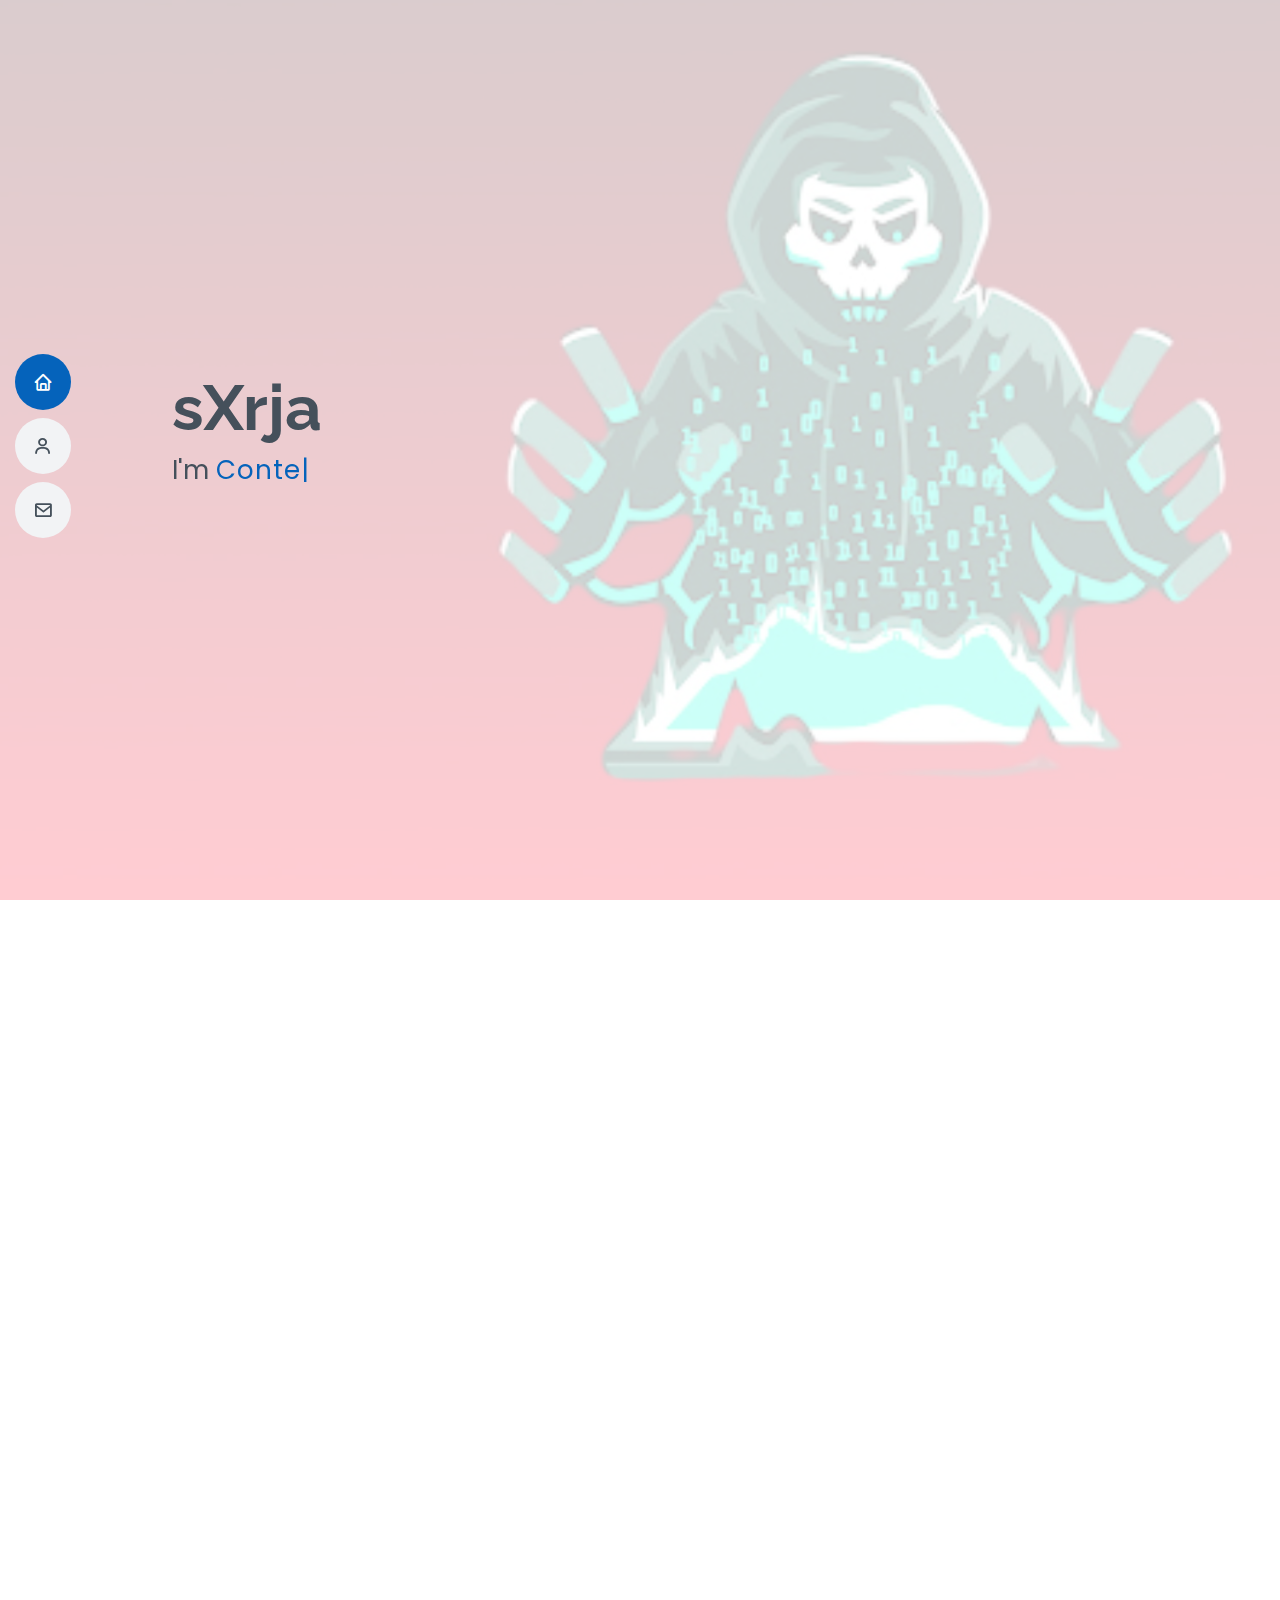
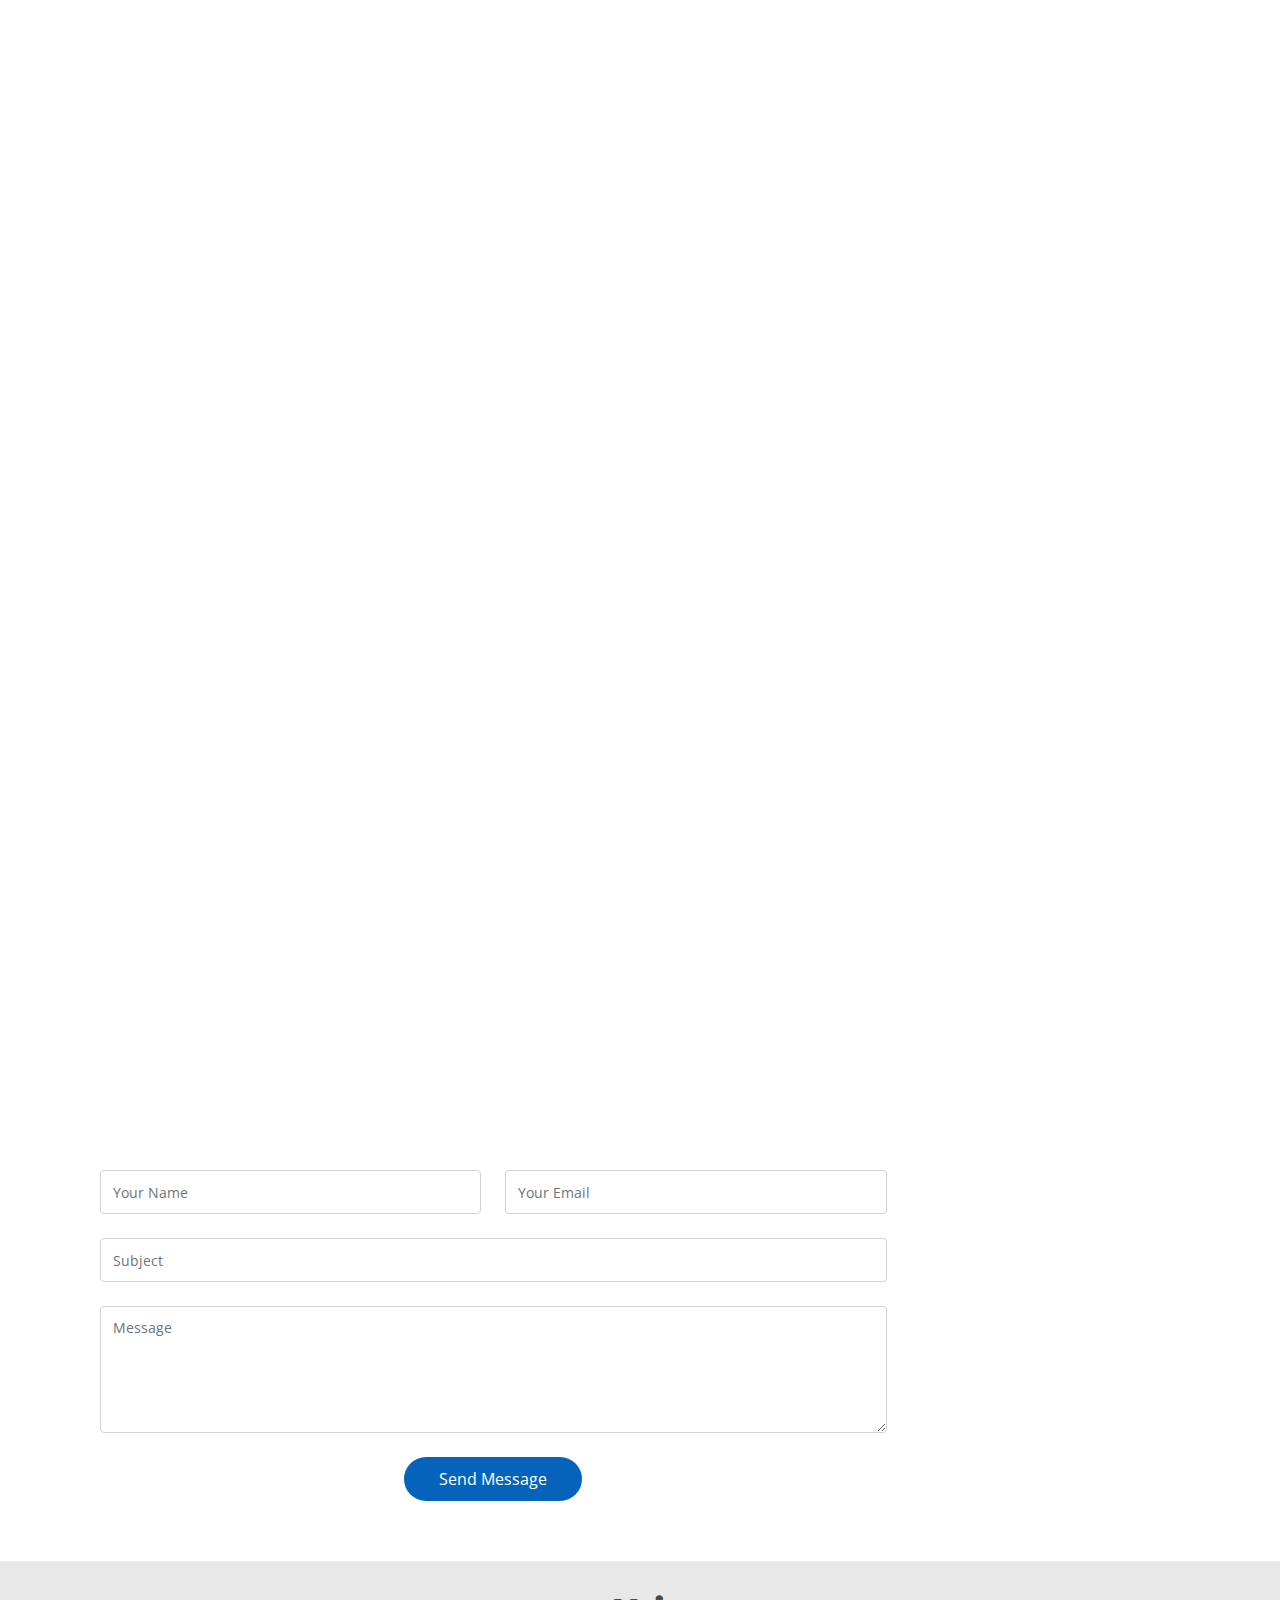
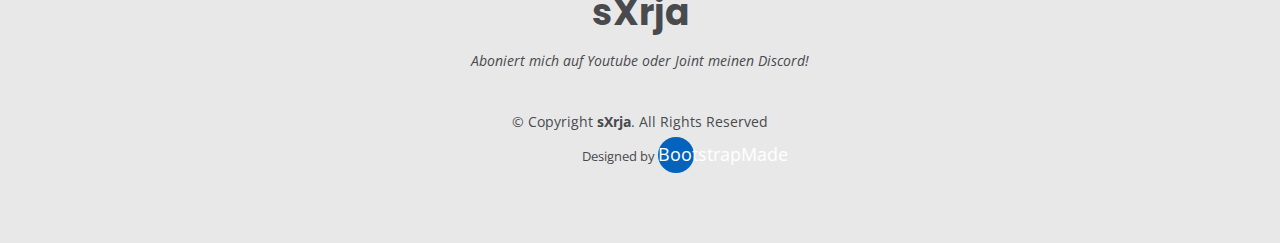
<file: index.html>
<!DOCTYPE html>
<html lang="en">

<head>
  <meta charset="utf-8">
  <meta content="width=device-width, initial-scale=1.0" name="viewport">

  <title>sXrja</title>
  <meta content="" name="description">
  <meta content="" name="keywords">

  <!-- Favicons -->
  <link href="assets/img/favicon.png" rel="icon">
  <link href="assets/img/apple-touch-icon.png" rel="apple-touch-icon">

  <!-- Google Fonts -->
  <link href="https://fonts.googleapis.com/css?family=Open+Sans:300,300i,400,400i,600,600i,700,700i|Raleway:300,300i,400,400i,500,500i,600,600i,700,700i|Poppins:300,300i,400,400i,500,500i,600,600i,700,700i" rel="stylesheet">

  <!-- Vendor CSS Files -->
  <link href="assets/vendor/aos/aos.css" rel="stylesheet">
  <link href="assets/vendor/bootstrap/css/bootstrap.min.css" rel="stylesheet">
  <link href="assets/vendor/bootstrap-icons/bootstrap-icons.css" rel="stylesheet">
  <link href="assets/vendor/boxicons/css/boxicons.min.css" rel="stylesheet">
  <link href="assets/vendor/glightbox/css/glightbox.min.css" rel="stylesheet">
  <link href="assets/vendor/swiper/swiper-bundle.min.css" rel="stylesheet">

  <!-- Template Main CSS File -->
  <link href="assets/css/style.css" rel="stylesheet">

  <!-- =======================================================
  * Template Name: MyResume - v4.7.0
  * Template URL: https://bootstrapmade.com/free-html-bootstrap-template-my-resume/
  * Author: BootstrapMade.com
  * License: https://bootstrapmade.com/license/
  ======================================================== -->
</head>

<body>

  <!-- ======= Mobile nav toggle button ======= -->
  <!-- <button type="button" class="mobile-nav-toggle d-xl-none"><i class="bi bi-list mobile-nav-toggle"></i></button> -->
  <i class="bi bi-list mobile-nav-toggle d-xl-none"></i>
  <!-- ======= Header ======= -->
  <header id="header" class="d-flex flex-column justify-content-center">

    <nav id="navbar" class="navbar nav-menu">
      <ul>
        <li><a href="#hero" class="nav-link scrollto active"><i class="bx bx-home"></i> <span>Home</span></a></li>
        <li><a href="#about" class="nav-link scrollto"><i class="bx bx-user"></i> <span>About</span></a></li>
       <!-- <li><a href="#resume" class="nav-link scrollto"><i class="bx bx-file-blank"></i> <span>Resume</span></a></li> 
        <li><a href="#portfolio" class="nav-link scrollto"><i class="bx bx-book-content"></i> <span>Portfolio</span></a></li>
        <li><a href="#services" class="nav-link scrollto"><i class="bx bx-server"></i> <span>Services</span></a></li> -->
        <li><a href="#contact" class="nav-link scrollto"><i class="bx bx-envelope"></i> <span>Contact</span></a></li>
      </ul>
    </nav><!-- .nav-menu -->

  </header><!-- End Header -->

  <!-- ======= Hero Section ======= -->
  <section id="hero" class="d-flex flex-column justify-content-center">
    <div class="container" data-aos="zoom-in" data-aos-delay="100">
      <h1>sXrja</h1>
      <p>I'm <span class="typed" data-typed-items="Content - Creator, Developer"></span></p>
      <div class="social-links">
       <!--- <a href="#" class="twitter"><i class="bx bxl-twitter"></i></a> -->
       <!-- <a href="#" class="facebook"><i class="bx bxl-facebook"></i></a>
        <a href="#" class="instagram"><i class="bx bxl-instagram"></i></a>
        <a href="#" class="google-plus"><i class="bx bxl-skype"></i></a>
        <a href="#" class="linkedin"><i class="bx bxl-linkedin"></i></a> -->
      </div>
    </div>
  </section><!-- End Hero -->

  <main id="main">

    <!-- ======= About Section ======= -->
    <section id="about" class="about">
      <div class="container" data-aos="fade-up">

        <div class="section-title">
          <h2>About ME</h2>
          <p>Ich bin Hobby Developer und Youtuber/Content Creator! Auserdem schneide ich auch gern mal Videos! Fals ihr hilfe bei irgendwas braucht meldet euch bei mir!</p>
        </div>

        <div class="row">
          <div class="col-lg-4">
            <img src="assets/img/profile-img.jpg" class="img-fluid" alt="">
          </div>
          <div class="col-lg-8 pt-4 pt-lg-0 content">
            <h3>Java, Python &amp; Web Developer.</h3>
            <p class="fst-italic">
              Meine Daten:
            </p>
            <div class="row">
              <div class="col-lg-6">
                <ul>
                  <li><i class="bi bi-chevron-right"></i> <strong>Birthday:</strong> <span>24 Septerber 2007</span></li>
                  <li><i class="bi bi-chevron-right"></i> <strong>Website:</strong> <span>https://sxrja-devpages.dev</span></li>
                  <li><i class="bi bi-chevron-right"></i> <strong>Phone:</strong> <span>Privat</span></li>
                  <li><i class="bi bi-chevron-right"></i> <strong>City:</strong> <span>Privat</span></li>
                </ul>
              </div>
              <div class="col-lg-6">
                <ul>
                  <li><i class="bi bi-chevron-right"></i> <strong>Age:</strong> <span>14</span></li>
                  <li><i class="bi bi-chevron-right"></i> <strong>Degree:</strong> <span>---</span></li>
                  <li><i class="bi bi-chevron-right"></i> <strong>GMail:</strong> <span>sxrjamail@gmail.com</span></li>
                  <li><i class="bi bi-chevron-right"></i> <strong>Freelance:</strong> <span>Not Available</span></li>
                </ul>
              </div>
            </div>
            <p>
              Manche Sachen möchte ich nicht angeben!
            </p>
          </div>
        </div>

      </div>
    </section><!-- End About Section -->

    <!-- ======= Facts Section ======= -->
    <section id="facts" class="facts">
      <div class="container" data-aos="fade-up">

        <div class="section-title">
          <h2>Facts</h2>
          <p>- sXrja, Youtuber, Developer, Discord Pro.</p>
        </div>

        <div class="row">

          <div class="col-lg-3 col-md-6">
            <div class="count-box">
              <i class="bi bi-emoji-smile"></i>
              <span data-purecounter-start="0" data-purecounter-end="9" data-purecounter-duration="1" class="purecounter"></span>
              <p>YouTube Videos</p>
            </div>
          </div>

          <div class="col-lg-3 col-md-6 mt-5 mt-md-0">
            <div class="count-box">
              <i class="bi bi-journal-richtext"></i>
              <span data-purecounter-start="0" data-purecounter-end="6" data-purecounter-duration="1" class="purecounter"></span>
              <p>Abonennten</p>
            </div>
          </div>

          <div class="col-lg-3 col-md-6 mt-5 mt-lg-0">
            <div class="count-box">
              <i class="bi bi-headset"></i>
              <span data-purecounter-start="0" data-purecounter-end="0" data-purecounter-duration="1" class="purecounter"></span>
              <p>Hours Of Support</p>
            </div>
          </div>

          <div class="col-lg-3 col-md-6 mt-5 mt-lg-0">
            <div class="count-box">
              <i class="bi bi-award"></i>
              <span data-purecounter-start="0" data-purecounter-end="0" data-purecounter-duration="1" class="purecounter"></span>
              <p>Awards</p>
            </div>
          </div>

        </div>

      </div>
    </section><!-- End Facts Section -->

    <!-- ======= Skills Section ======= -->
    <section id="skills" class="skills section-bg">
      <div class="container" data-aos="fade-up">

        <div class="section-title">
          <h2>Skills</h2>
          <p>Hier sind alle meine Skills gelistet und wie gut ich darin bin!</p>
        </div>

        <div class="row skills-content">

          <div class="col-lg-6">

            <div class="progress">
              <span class="skill">HTML <i class="val">50%</i></span>
              <div class="progress-bar-wrap">
                <div class="progress-bar" role="progressbar" aria-valuenow="50" aria-valuemin="0" aria-valuemax="100"></div>
              </div>
            </div>

            <div class="progress">
              <span class="skill">Java <i class="val">35% - Grundlagen</i></span>
              <div class="progress-bar-wrap">
                <div class="progress-bar" role="progressbar" aria-valuenow="35" aria-valuemin="0" aria-valuemax="100"></div>
              </div>
            </div>

            <div class="progress">
              <span class="skill">Python <i class="val">30%  - Grundlagen</i></span>
              <div class="progress-bar-wrap">
                <div class="progress-bar" role="progressbar" aria-valuenow="30" aria-valuemin="0" aria-valuemax="100"></div>
              </div>
            </div>

            <div class="progress">
              <span class="skill">CSS <i class="val">20%</i></span>
              <div class="progress-bar-wrap">
                <div class="progress-bar" role="progressbar" aria-valuenow="20" aria-valuemin="0" aria-valuemax="100"></div>
              </div>
            </div>

            <div class="progress">
              <span class="skill">JavaScript <i class="val">2%  - Grundlagen</i></span>
              <div class="progress-bar-wrap">
                <div class="progress-bar" role="progressbar" aria-valuenow="2" aria-valuemin="0" aria-valuemax="100"></div>
              </div>
            </div>

          </div>

          <div class="col-lg-6">

            <div class="progress">
              <span class="skill">PHP <i class="val">15%</i></span>
              <div class="progress-bar-wrap">
                <div class="progress-bar" role="progressbar" aria-valuenow="15" aria-valuemin="0" aria-valuemax="100"></div>
              </div>
            </div>

            <div class="progress">
              <span class="skill">Discord <i class="val">100% PRO!!! Bei fragen DM me!</i></span>
              <div class="progress-bar-wrap">
                <div class="progress-bar" role="progressbar" aria-valuenow="100" aria-valuemin="0" aria-valuemax="100"></div>
              </div>
            </div>

            <div class="progress">
              <span class="skill">Videoschnitt <i class="val">60%</i></span>
              <div class="progress-bar-wrap">
                <div class="progress-bar" role="progressbar" aria-valuenow="60" aria-valuemin="0" aria-valuemax="100"></div>
              </div>
            </div>

          </div>

        </div>

      </div>
    </section><!-- End Skills Section -->

    <!-- ======= Resume Section ======= 
    <section id="resume" class="resume">
      <div class="container" data-aos="fade-up">

        <div class="section-title">
          <h2>Resume</h2>
          <p>Magnam dolores commodi suscipit. Necessitatibus eius consequatur ex aliquid fuga eum quidem. Sit sint consectetur velit. Quisquam quos quisquam cupiditate. Et nemo qui impedit suscipit alias ea. Quia fugiat sit in iste officiis commodi quidem hic quas.</p>
        </div>

        <div class="row">
          <div class="col-lg-6">
            <h3 class="resume-title">Sumary</h3>
            <div class="resume-item pb-0">
              <h4>Brandon Johnson</h4>
              <p><em>Innovative and deadline-driven Graphic Designer with 3+ years of experience designing and developing user-centered digital/print marketing material from initial concept to final, polished deliverable.</em></p>
              <ul>
                <li>Portland par 127,Orlando, FL</li>
                <li>(123) 456-7891</li>
                <li>alice.barkley@example.com</li>
              </ul>
            </div>

            <h3 class="resume-title">Education</h3>
            <div class="resume-item">
              <h4>Master of Fine Arts &amp; Graphic Design</h4>
              <h5>2015 - 2016</h5>
              <p><em>Rochester Institute of Technology, Rochester, NY</em></p>
              <p>Qui deserunt veniam. Et sed aliquam labore tempore sed quisquam iusto autem sit. Ea vero voluptatum qui ut dignissimos deleniti nerada porti sand markend</p>
            </div>
            <div class="resume-item">
              <h4>Bachelor of Fine Arts &amp; Graphic Design</h4>
              <h5>2010 - 2014</h5>
              <p><em>Rochester Institute of Technology, Rochester, NY</em></p>
              <p>Quia nobis sequi est occaecati aut. Repudiandae et iusto quae reiciendis et quis Eius vel ratione eius unde vitae rerum voluptates asperiores voluptatem Earum molestiae consequatur neque etlon sader mart dila</p>
            </div>
          </div>
          <div class="col-lg-6">
            <h3 class="resume-title">Professional Experience</h3>
            <div class="resume-item">
              <h4>Senior graphic design specialist</h4>
              <h5>2019 - Present</h5>
              <p><em>Experion, New York, NY </em></p>
              <ul>
                <li>Lead in the design, development, and implementation of the graphic, layout, and production communication materials</li>
                <li>Delegate tasks to the 7 members of the design team and provide counsel on all aspects of the project. </li>
                <li>Supervise the assessment of all graphic materials in order to ensure quality and accuracy of the design</li>
                <li>Oversee the efficient use of production project budgets ranging from $2,000 - $25,000</li>
              </ul>
            </div>
            <div class="resume-item">
              <h4>Graphic design specialist</h4>
              <h5>2017 - 2018</h5>
              <p><em>Stepping Stone Advertising, New York, NY</em></p>
              <ul>
                <li>Developed numerous marketing programs (logos, brochures,infographics, presentations, and advertisements).</li>
                <li>Managed up to 5 projects or tasks at a given time while under pressure</li>
                <li>Recommended and consulted with clients on the most appropriate graphic design</li>
                <li>Created 4+ design presentations and proposals a month for clients and account managers</li>
              </ul>
            </div>
          </div>
        </div>

      </div> -->
    </section><!-- End Resume Section -->

    <!-- ======= Portfolio Section ======= 
    <section id="portfolio" class="portfolio section-bg">
      <div class="container" data-aos="fade-up">

        <div class="section-title">
          <h2>Portfolio</h2>
          <p>Magnam dolores commodi suscipit. Necessitatibus eius consequatur ex aliquid fuga eum quidem. Sit sint consectetur velit. Quisquam quos quisquam cupiditate. Et nemo qui impedit suscipit alias ea. Quia fugiat sit in iste officiis commodi quidem hic quas.</p>
        </div>

        <div class="row">
          <div class="col-lg-12 d-flex justify-content-center" data-aos="fade-up" data-aos-delay="100">
            <ul id="portfolio-flters">
              <li data-filter="*" class="filter-active">All</li>
              <li data-filter=".filter-app">App</li>
              <li data-filter=".filter-card">Card</li>
              <li data-filter=".filter-web">Web</li>
            </ul>
          </div>
        </div>

        <div class="row portfolio-container" data-aos="fade-up" data-aos-delay="200">

          <div class="col-lg-4 col-md-6 portfolio-item filter-app">
            <div class="portfolio-wrap">
              <img src="assets/img/portfolio/portfolio-1.jpg" class="img-fluid" alt="">
              <div class="portfolio-info">
                <h4>App 1</h4>
                <p>App</p>
                <div class="portfolio-links">
                  <a href="assets/img/portfolio/portfolio-1.jpg" data-gallery="portfolioGallery" class="portfolio-lightbox" title="App 1"><i class="bx bx-plus"></i></a>
                  <a href="portfolio-details.html" class="portfolio-details-lightbox" data-glightbox="type: external" title="Portfolio Details"><i class="bx bx-link"></i></a>
                </div>
              </div>
            </div>
          </div>

          <div class="col-lg-4 col-md-6 portfolio-item filter-web">
            <div class="portfolio-wrap">
              <img src="assets/img/portfolio/portfolio-2.jpg" class="img-fluid" alt="">
              <div class="portfolio-info">
                <h4>Web 3</h4>
                <p>Web</p>
                <div class="portfolio-links">
                  <a href="assets/img/portfolio/portfolio-2.jpg" data-gallery="portfolioGallery" class="portfolio-lightbox" title="Web 3"><i class="bx bx-plus"></i></a>
                  <a href="portfolio-details.html" class="portfolio-details-lightbox" data-glightbox="type: external" title="Portfolio Details"><i class="bx bx-link"></i></a>
                </div>
              </div>
            </div>
          </div>

          <div class="col-lg-4 col-md-6 portfolio-item filter-app">
            <div class="portfolio-wrap">
              <img src="assets/img/portfolio/portfolio-3.jpg" class="img-fluid" alt="">
              <div class="portfolio-info">
                <h4>App 2</h4>
                <p>App</p>
                <div class="portfolio-links">
                  <a href="assets/img/portfolio/portfolio-3.jpg" data-gallery="portfolioGallery" class="portfolio-lightbox" title="App 2"><i class="bx bx-plus"></i></a>
                  <a href="portfolio-details.html" class="portfolio-details-lightbox" data-glightbox="type: external" title="Portfolio Details"><i class="bx bx-link"></i></a>
                </div>
              </div>
            </div>
          </div>

          <div class="col-lg-4 col-md-6 portfolio-item filter-card">
            <div class="portfolio-wrap">
              <img src="assets/img/portfolio/portfolio-4.jpg" class="img-fluid" alt="">
              <div class="portfolio-info">
                <h4>Card 2</h4>
                <p>Card</p>
                <div class="portfolio-links">
                  <a href="assets/img/portfolio/portfolio-4.jpg" data-gallery="portfolioGallery" class="portfolio-lightbox" title="Card 2"><i class="bx bx-plus"></i></a>
                  <a href="portfolio-details.html" class="portfolio-details-lightbox" data-glightbox="type: external" title="Portfolio Details"><i class="bx bx-link"></i></a>
                </div>
              </div>
            </div>
          </div>

          <div class="col-lg-4 col-md-6 portfolio-item filter-web">
            <div class="portfolio-wrap">
              <img src="assets/img/portfolio/portfolio-5.jpg" class="img-fluid" alt="">
              <div class="portfolio-info">
                <h4>Web 2</h4>
                <p>Web</p>
                <div class="portfolio-links">
                  <a href="assets/img/portfolio/portfolio-5.jpg" data-gallery="portfolioGallery" class="portfolio-lightbox" title="Web 2"><i class="bx bx-plus"></i></a>
                  <a href="portfolio-details.html" class="portfolio-details-lightbox" data-glightbox="type: external" title="Portfolio Details"><i class="bx bx-link"></i></a>
                </div>
              </div>
            </div>
          </div>

          <div class="col-lg-4 col-md-6 portfolio-item filter-app">
            <div class="portfolio-wrap">
              <img src="assets/img/portfolio/portfolio-6.jpg" class="img-fluid" alt="">
              <div class="portfolio-info">
                <h4>App 3</h4>
                <p>App</p>
                <div class="portfolio-links">
                  <a href="assets/img/portfolio/portfolio-6.jpg" data-gallery="portfolioGallery" class="portfolio-lightbox" title="App 3"><i class="bx bx-plus"></i></a>
                  <a href="portfolio-details.html" class="portfolio-details-lightbox" data-glightbox="type: external" title="Portfolio Details"><i class="bx bx-link"></i></a>
                </div>
              </div>
            </div>
          </div>

          <div class="col-lg-4 col-md-6 portfolio-item filter-card">
            <div class="portfolio-wrap">
              <img src="assets/img/portfolio/portfolio-7.jpg" class="img-fluid" alt="">
              <div class="portfolio-info">
                <h4>Card 1</h4>
                <p>Card</p>
                <div class="portfolio-links">
                  <a href="assets/img/portfolio/portfolio-7.jpg" data-gallery="portfolioGallery" class="portfolio-lightbox" title="Card 1"><i class="bx bx-plus"></i></a>
                  <a href="portfolio-details.html" class="portfolio-details-lightbox" data-glightbox="type: external" title="Portfolio Details"><i class="bx bx-link"></i></a>
                </div>
              </div>
            </div>
          </div>

          <div class="col-lg-4 col-md-6 portfolio-item filter-card">
            <div class="portfolio-wrap">
              <img src="assets/img/portfolio/portfolio-8.jpg" class="img-fluid" alt="">
              <div class="portfolio-info">
                <h4>Card 3</h4>
                <p>Card</p>
                <div class="portfolio-links">
                  <a href="assets/img/portfolio/portfolio-8.jpg" data-gallery="portfolioGallery" class="portfolio-lightbox" title="Card 3"><i class="bx bx-plus"></i></a>
                  <a href="portfolio-details.html" class="portfolio-details-lightbox" data-glightbox="type: external" title="Portfolio Details"><i class="bx bx-link"></i></a>
                </div>
              </div>
            </div>
          </div>

          <div class="col-lg-4 col-md-6 portfolio-item filter-web">
            <div class="portfolio-wrap">
              <img src="assets/img/portfolio/portfolio-9.jpg" class="img-fluid" alt="">
              <div class="portfolio-info">
                <h4>Web 3</h4>
                <p>Web</p>
                <div class="portfolio-links">
                  <a href="assets/img/portfolio/portfolio-9.jpg" data-gallery="portfolioGallery" class="portfolio-lightbox" title="Web 3"><i class="bx bx-plus"></i></a>
                  <a href="portfolio-details.html" class="portfolio-details-lightbox" data-glightbox="type: external" title="Portfolio Details"><i class="bx bx-link"></i></a>
                </div>
              </div>
            </div>
          </div>

        </div>

      </div> -->
    </section><!-- End Portfolio Section -->

    <!-- ======= Services Section ======= 
    <section id="services" class="services">
      <div class="container" data-aos="fade-up">

        <div class="section-title">
          <h2>Services</h2>
          <p>Magnam dolores commodi suscipit. Necessitatibus eius consequatur ex aliquid fuga eum quidem. Sit sint consectetur velit. Quisquam quos quisquam cupiditate. Et nemo qui impedit suscipit alias ea. Quia fugiat sit in iste officiis commodi quidem hic quas.</p>
        </div>

        <div class="row">

          <div class="col-lg-4 col-md-6 d-flex align-items-stretch" data-aos="zoom-in" data-aos-delay="100">
            <div class="icon-box iconbox-blue">
              <div class="icon">
                <svg width="100" height="100" viewBox="0 0 600 600" xmlns="http://www.w3.org/2000/svg">
                  <path stroke="none" stroke-width="0" fill="#f5f5f5" d="M300,521.0016835830174C376.1290562159157,517.8887921683347,466.0731472004068,529.7835943286574,510.70327084640275,468.03025145048787C554.3714126377745,407.6079735673963,508.03601936045806,328.9844924480964,491.2728898941984,256.3432110539036C474.5976632858925,184.082847569629,479.9380746630129,96.60480741107993,416.23090153303,58.64404602377083C348.86323505073057,18.502131276798302,261.93793281208167,40.57373210992963,193.5410806939664,78.93577620505333C130.42746243093433,114.334589627462,98.30271207620316,179.96522072025542,76.75703585869454,249.04625023123273C51.97151888228291,328.5150500222984,13.704378332031375,421.85034740162234,66.52175969318436,486.19268352777647C119.04800174914682,550.1803526380478,217.28368757567262,524.383925680826,300,521.0016835830174"></path>
                </svg>
                <i class="bx bxl-dribbble"></i>
              </div>
              <h4><a href="">Lorem Ipsum</a></h4>
              <p>Voluptatum deleniti atque corrupti quos dolores et quas molestias excepturi</p>
            </div>
          </div>

          <div class="col-lg-4 col-md-6 d-flex align-items-stretch mt-4 mt-md-0" data-aos="zoom-in" data-aos-delay="200">
            <div class="icon-box iconbox-orange ">
              <div class="icon">
                <svg width="100" height="100" viewBox="0 0 600 600" xmlns="http://www.w3.org/2000/svg">
                  <path stroke="none" stroke-width="0" fill="#f5f5f5" d="M300,582.0697525312426C382.5290701553225,586.8405444964366,449.9789794690241,525.3245884688669,502.5850820975895,461.55621195738473C556.606425686781,396.0723002908107,615.8543463187945,314.28637112970534,586.6730223649479,234.56875336149918C558.9533121215079,158.8439757836574,454.9685369536778,164.00468322053177,381.49747125262974,130.76875717737553C312.15926192815925,99.40240125094834,248.97055460311594,18.661163978235184,179.8680185752513,50.54337015887873C110.5421016452524,82.52863877960104,119.82277516462835,180.83849132639028,109.12597500060166,256.43424936330496C100.08760227029461,320.3096726198365,92.17705696193138,384.0621239912766,124.79988738764834,439.7174275375508C164.83382741302287,508.01625554203684,220.96474134820875,577.5009287672846,300,582.0697525312426"></path>
                </svg>
                <i class="bx bx-file"></i>
              </div>
              <h4><a href="">Sed Perspiciatis</a></h4>
              <p>Duis aute irure dolor in reprehenderit in voluptate velit esse cillum dolore</p>
            </div>
          </div>

          <div class="col-lg-4 col-md-6 d-flex align-items-stretch mt-4 mt-lg-0" data-aos="zoom-in" data-aos-delay="300">
            <div class="icon-box iconbox-pink">
              <div class="icon">
                <svg width="100" height="100" viewBox="0 0 600 600" xmlns="http://www.w3.org/2000/svg">
                  <path stroke="none" stroke-width="0" fill="#f5f5f5" d="M300,541.5067337569781C382.14930387511276,545.0595476570109,479.8736841581634,548.3450877840088,526.4010558755058,480.5488172755941C571.5218469581645,414.80211281144784,517.5187510058486,332.0715597781072,496.52539010469104,255.14436215662573C477.37192572678356,184.95920475031193,473.57363656557914,105.61284051026155,413.0603344069578,65.22779650032875C343.27470386102294,18.654635553484475,251.2091493199835,5.337323636656869,175.0934190732945,40.62881213300186C97.87086631185822,76.43348514350839,51.98124368387456,156.15599469081315,36.44837278890362,239.84606092416172C21.716077023791087,319.22268207091537,43.775223500013084,401.1760424656574,96.891909868211,461.97329694683043C147.22146801428983,519.5804099606455,223.5754009179313,538.201503339737,300,541.5067337569781"></path>
                </svg>
                <i class="bx bx-tachometer"></i>
              </div>
              <h4><a href="">Magni Dolores</a></h4>
              <p>Excepteur sint occaecat cupidatat non proident, sunt in culpa qui officia</p>
            </div>
          </div>

          <div class="col-lg-4 col-md-6 d-flex align-items-stretch mt-4" data-aos="zoom-in" data-aos-delay="100">
            <div class="icon-box iconbox-yellow">
              <div class="icon">
                <svg width="100" height="100" viewBox="0 0 600 600" xmlns="http://www.w3.org/2000/svg">
                  <path stroke="none" stroke-width="0" fill="#f5f5f5" d="M300,503.46388370962813C374.79870501325706,506.71871716319447,464.8034551963731,527.1746412648533,510.4981551193396,467.86667711651364C555.9287308511215,408.9015244558933,512.6030010748507,327.5744911775523,490.211057578863,256.5855673507754C471.097692560561,195.9906835881958,447.69079081568157,138.11976852964426,395.19560036434837,102.3242989838813C329.3053358748298,57.3949838291264,248.02791733380457,8.279543830951368,175.87071277845988,42.242879143198664C103.41431057327972,76.34704239035025,93.79494320519305,170.9812938413882,81.28167332365135,250.07896920659033C70.17666984294237,320.27484674793965,64.84698225790005,396.69656628748305,111.28512138212992,450.4950937839243C156.20124167950087,502.5303643271138,231.32542653798444,500.4755392045468,300,503.46388370962813"></path>
                </svg>
                <i class="bx bx-layer"></i>
              </div>
              <h4><a href="">Nemo Enim</a></h4>
              <p>At vero eos et accusamus et iusto odio dignissimos ducimus qui blanditiis</p>
            </div>
          </div>

          <div class="col-lg-4 col-md-6 d-flex align-items-stretch mt-4" data-aos="zoom-in" data-aos-delay="200">
            <div class="icon-box iconbox-red">
              <div class="icon">
                <svg width="100" height="100" viewBox="0 0 600 600" xmlns="http://www.w3.org/2000/svg">
                  <path stroke="none" stroke-width="0" fill="#f5f5f5" d="M300,532.3542879108572C369.38199826031484,532.3153073249985,429.10787420159085,491.63046689027357,474.5244479745417,439.17860296908856C522.8885846962883,383.3225815378663,569.1668002868075,314.3205725914397,550.7432151929288,242.7694973846089C532.6665558377875,172.5657663291529,456.2379748765914,142.6223662098291,390.3689995646985,112.34683881706744C326.66090330228417,83.06452184765237,258.84405631176094,53.51806209861945,193.32584062364296,78.48882559362697C121.61183558270385,105.82097193414197,62.805066853699245,167.19869350419734,48.57481801355237,242.6138429142374C34.843463184063346,315.3850353017275,76.69343916112496,383.4422959591041,125.22947124332185,439.3748458443577C170.7312796277747,491.8107796887764,230.57421082200815,532.3932930995766,300,532.3542879108572"></path>
                </svg>
                <i class="bx bx-slideshow"></i>
              </div>
              <h4><a href="">Dele Cardo</a></h4>
              <p>Quis consequatur saepe eligendi voluptatem consequatur dolor consequuntur</p>
            </div>
          </div>

          <div class="col-lg-4 col-md-6 d-flex align-items-stretch mt-4" data-aos="zoom-in" data-aos-delay="300">
            <div class="icon-box iconbox-teal">
              <div class="icon">
                <svg width="100" height="100" viewBox="0 0 600 600" xmlns="http://www.w3.org/2000/svg">
                  <path stroke="none" stroke-width="0" fill="#f5f5f5" d="M300,566.797414625762C385.7384707136149,576.1784315230908,478.7894351017131,552.8928747891023,531.9192734346935,484.94944893311C584.6109503024035,417.5663521118492,582.489472248146,322.67544863468447,553.9536738515405,242.03673114598146C529.1557734026468,171.96086150256528,465.24506316201064,127.66468636344209,395.9583748389544,100.7403814666027C334.2173773831606,76.7482773500951,269.4350130405921,84.62216499799875,207.1952322260088,107.2889140133804C132.92018162631612,134.33871894543012,41.79353780512637,160.00259165414826,22.644507872594943,236.69541883565114C3.319112789854554,314.0945973066697,72.72355303640163,379.243833228382,124.04198916343866,440.3218312028393C172.9286146004772,498.5055451809895,224.45579914871206,558.5317968840102,300,566.797414625762"></path>
                </svg>
                <i class="bx bx-arch"></i>
              </div>
              <h4><a href="">Divera Don</a></h4>
              <p>Modi nostrum vel laborum. Porro fugit error sit minus sapiente sit aspernatur</p>
            </div>
          </div>

        </div>

      </div> -->
    </section><!-- End Services Section -->

    <!-- ======= Testimonials Section ======= 
    <section id="testimonials" class="testimonials section-bg">
      <div class="container" data-aos="fade-up">

        <div class="section-title">
          <h2>Testimonials</h2>
        </div>

        <div class="testimonials-slider swiper" data-aos="fade-up" data-aos-delay="100">
          <div class="swiper-wrapper">

            <div class="swiper-slide">
              <div class="testimonial-item">
                <img src="assets/img/testimonials/testimonials-1.jpg" class="testimonial-img" alt="">
                <h3>Saul Goodman</h3>
                <h4>Ceo &amp; Founder</h4>
                <p>
                  <i class="bx bxs-quote-alt-left quote-icon-left"></i>
                  Proin iaculis purus consequat sem cure digni ssim donec porttitora entum suscipit rhoncus. Accusantium quam, ultricies eget id, aliquam eget nibh et. Maecen aliquam, risus at semper.
                  <i class="bx bxs-quote-alt-right quote-icon-right"></i>
                </p>
              </div>
            </div><!-- End testimonial item 

            <div class="swiper-slide">
              <div class="testimonial-item">
                <img src="assets/img/testimonials/testimonials-2.jpg" class="testimonial-img" alt="">
                <h3>Sara Wilsson</h3>
                <h4>Designer</h4>
                <p>
                  <i class="bx bxs-quote-alt-left quote-icon-left"></i>
                  Export tempor illum tamen malis malis eram quae irure esse labore quem cillum quid cillum eram malis quorum velit fore eram velit sunt aliqua noster fugiat irure amet legam anim culpa.
                  <i class="bx bxs-quote-alt-right quote-icon-right"></i>
                </p>
              </div>
            </div><!-- End testimonial item 

            <div class="swiper-slide">
              <div class="testimonial-item">
                <img src="assets/img/testimonials/testimonials-3.jpg" class="testimonial-img" alt="">
                <h3>Jena Karlis</h3>
                <h4>Store Owner</h4>
                <p>
                  <i class="bx bxs-quote-alt-left quote-icon-left"></i>
                  Enim nisi quem export duis labore cillum quae magna enim sint quorum nulla quem veniam duis minim tempor labore quem eram duis noster aute amet eram fore quis sint minim.
                  <i class="bx bxs-quote-alt-right quote-icon-right"></i>
                </p>
              </div>
            </div><!-- End testimonial item 

            <div class="swiper-slide">
              <div class="testimonial-item">
                <img src="assets/img/testimonials/testimonials-4.jpg" class="testimonial-img" alt="">
                <h3>Matt Brandon</h3>
                <h4>Freelancer</h4>
                <p>
                  <i class="bx bxs-quote-alt-left quote-icon-left"></i>
                  Fugiat enim eram quae cillum dolore dolor amet nulla culpa multos export minim fugiat minim velit minim dolor enim duis veniam ipsum anim magna sunt elit fore quem dolore labore illum veniam.
                  <i class="bx bxs-quote-alt-right quote-icon-right"></i>
                </p>
              </div>
            </div><!-- End testimonial item 

            <div class="swiper-slide">
              <div class="testimonial-item">
                <img src="assets/img/testimonials/testimonials-5.jpg" class="testimonial-img" alt="">
                <h3>John Larson</h3>
                <h4>Entrepreneur</h4>
                <p>
                  <i class="bx bxs-quote-alt-left quote-icon-left"></i>
                  Quis quorum aliqua sint quem legam fore sunt eram irure aliqua veniam tempor noster veniam enim culpa labore duis sunt culpa nulla illum cillum fugiat legam esse veniam culpa fore nisi cillum quid.
                  <i class="bx bxs-quote-alt-right quote-icon-right"></i>
                </p>
              </div>
            </div><!-- End testimonial item 

          </div>
          <div class="swiper-pagination"></div>
        </div>

      </div> -->
    </section><!-- End Testimonials Section -->

    <!-- ======= Contact Section ======= -->
    <section id="contact" class="contact">
      <div class="container" data-aos="fade-up">

        <div class="section-title">
          <h2>Contact</h2>
        </div>

        <div class="row mt-1">

         <!-- <div class="col-lg-4">
            <div class="info">
              <div class="address">
                <i class="bi bi-geo-alt"></i>
                <h4>Location:</h4>
                <p>A108 Adam Street, New York, NY 535022</p>
              </div> -->

              <div class="email">
                <i class="bi bi-envelope"></i>
                <h4>Email:</h4>
                <p>sxrjamail@gmail.com</p>
              </div>

             <!-- <div class="phone">
                <i class="bi bi-phone"></i>
                <h4>Call:</h4>
                <p>+1 5589 55488 55s</p>
              </div> -->

            </div>

          </div>

          <div class="col-lg-8 mt-5 mt-lg-0">

            <form action="forms/contact.php" method="post" role="form" class="php-email-form">
              <div class="row">
                <div class="col-md-6 form-group">
                  <input type="text" name="name" class="form-control" id="name" placeholder="Your Name" required>
                </div>
                <div class="col-md-6 form-group mt-3 mt-md-0">
                  <input type="email" class="form-control" name="email" id="email" placeholder="Your Email" required>
                </div>
              </div>
              <div class="form-group mt-3">
                <input type="text" class="form-control" name="subject" id="subject" placeholder="Subject" required>
              </div>
              <div class="form-group mt-3">
                <textarea class="form-control" name="message" rows="5" placeholder="Message" required></textarea>
              </div>
              <div class="my-3">
                <div class="loading">Loading</div>
                <div class="error-message"></div>
                <div class="sent-message">Your message has been sent. Thank you!</div>
              </div>
              <div class="text-center"><button type="submit">Send Message</button></div>
            </form>

          </div>

        </div>

      </div> 
    </section><!-- End Contact Section -->

  </main><!-- End #main -->

  <!-- ======= Footer ======= -->
  <footer id="footer">
    <div class="container">
      <h3>sXrja</h3>
      <p>Aboniert mich auf Youtube oder Joint meinen Discord!</p>
      <div class="social-links">
       <!-- <a href="#" class="twitter"><i class="bx bxl-twitter"></i></a>
        <a href="#" class="facebook"><i class="bx bxl-facebook"></i></a>
        <a href="#" class="instagram"><i class="bx bxl-instagram"></i></a>
        <a href="#" class="google-plus"><i class="bx bxl-skype"></i></a>
        <a href="#" class="linkedin"><i class="bx bxl-linkedin"></i></a>
      </div> -->
      <div class="copyright">
        &copy; Copyright <strong><span>sXrja</span></strong>. All Rights Reserved
      </div>
      <div class="credits">
        <!-- All the links in the footer should remain intact. -->
        <!-- You can delete the links only if you purchased the pro version. -->
        <!-- Licensing information: [license-url] -->
        <!-- Purchase the pro version with working PHP/AJAX contact form: https://bootstrapmade.com/free-html-bootstrap-template-my-resume/ -->
        Designed by <a href="https://bootstrapmade.com/">BootstrapMade</a>
      </div>
    </div>
  </footer><!-- End Footer -->

  <div id="preloader"></div>
  <a href="#" class="back-to-top d-flex align-items-center justify-content-center"><i class="bi bi-arrow-up-short"></i></a>

  <!-- Vendor JS Files -->
  <script src="assets/vendor/purecounter/purecounter.js"></script>
  <script src="assets/vendor/aos/aos.js"></script>
  <script src="assets/vendor/bootstrap/js/bootstrap.bundle.min.js"></script>
  <script src="assets/vendor/glightbox/js/glightbox.min.js"></script>
  <script src="assets/vendor/isotope-layout/isotope.pkgd.min.js"></script>
  <script src="assets/vendor/swiper/swiper-bundle.min.js"></script>
  <script src="assets/vendor/typed.js/typed.min.js"></script>
  <script src="assets/vendor/waypoints/noframework.waypoints.js"></script>
  <script src="assets/vendor/php-email-form/validate.js"></script>

  <!-- Template Main JS File -->
  <script src="assets/js/main.js"></script>

</body>

</html>
</file>
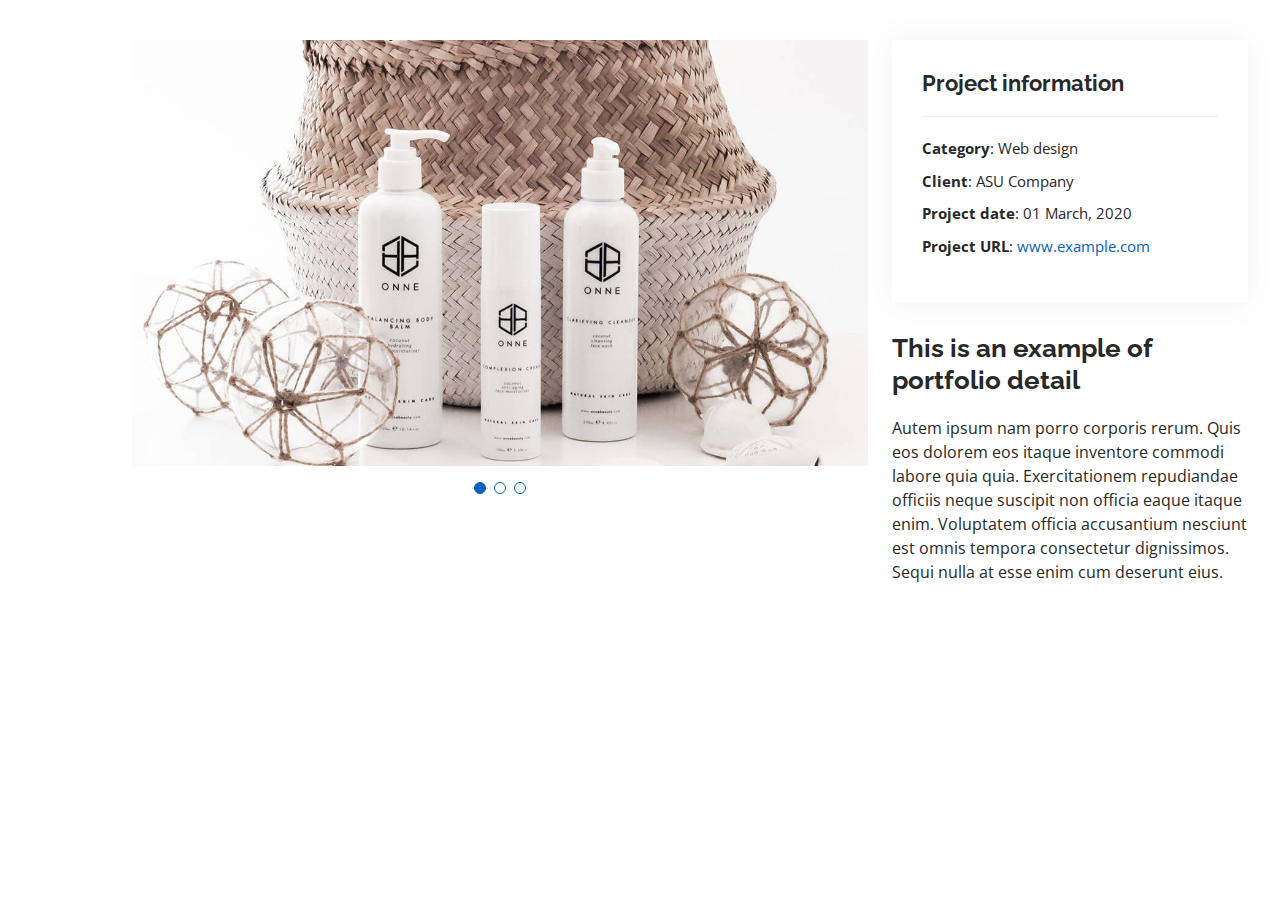
<file: portfolio-details.html>
<!DOCTYPE html>
<html lang="en">

<head>
  <meta charset="utf-8">
  <meta content="width=device-width, initial-scale=1.0" name="viewport">

  <title>Portfolio Details - Personal Bootstrap Template</title>
  <meta content="" name="description">
  <meta content="" name="keywords">

  <!-- Favicons -->
  <link href="assets/img/favicon.png" rel="icon">
  <link href="assets/img/apple-touch-icon.png" rel="apple-touch-icon">

  <!-- Google Fonts -->
  <link href="https://fonts.googleapis.com/css?family=Open+Sans:300,300i,400,400i,600,600i,700,700i|Raleway:300,300i,400,400i,500,500i,600,600i,700,700i|Poppins:300,300i,400,400i,500,500i,600,600i,700,700i" rel="stylesheet">

  <!-- Vendor CSS Files -->
  <link href="assets/vendor/aos/aos.css" rel="stylesheet">
  <link href="assets/vendor/bootstrap/css/bootstrap.min.css" rel="stylesheet">
  <link href="assets/vendor/bootstrap-icons/bootstrap-icons.css" rel="stylesheet">
  <link href="assets/vendor/boxicons/css/boxicons.min.css" rel="stylesheet">
  <link href="assets/vendor/glightbox/css/glightbox.min.css" rel="stylesheet">
  <link href="assets/vendor/swiper/swiper-bundle.min.css" rel="stylesheet">

  <!-- Template Main CSS File -->
  <link href="assets/css/style.css" rel="stylesheet">

  <!-- =======================================================
  * Template Name: MyResume - v4.7.0
  * Template URL: https://bootstrapmade.com/free-html-bootstrap-template-my-resume/
  * Author: BootstrapMade.com
  * License: https://bootstrapmade.com/license/
  ======================================================== -->
</head>

<body>

  <main id="main">

    <!-- ======= Portfolio Details Section ======= -->
    <section id="portfolio-details" class="portfolio-details">
      <div class="container">

        <div class="row gy-4">

          <div class="col-lg-8">
            <div class="portfolio-details-slider swiper">
              <div class="swiper-wrapper align-items-center">

                <div class="swiper-slide">
                  <img src="assets/img/portfolio/portfolio-details-1.jpg" alt="">
                </div>

                <div class="swiper-slide">
                  <img src="assets/img/portfolio/portfolio-details-2.jpg" alt="">
                </div>

                <div class="swiper-slide">
                  <img src="assets/img/portfolio/portfolio-details-3.jpg" alt="">
                </div>

              </div>
              <div class="swiper-pagination"></div>
            </div>
          </div>

          <div class="col-lg-4">
            <div class="portfolio-info">
              <h3>Project information</h3>
              <ul>
                <li><strong>Category</strong>: Web design</li>
                <li><strong>Client</strong>: ASU Company</li>
                <li><strong>Project date</strong>: 01 March, 2020</li>
                <li><strong>Project URL</strong>: <a href="#">www.example.com</a></li>
              </ul>
            </div>
            <div class="portfolio-description">
              <h2>This is an example of portfolio detail</h2>
              <p>
                Autem ipsum nam porro corporis rerum. Quis eos dolorem eos itaque inventore commodi labore quia quia. Exercitationem repudiandae officiis neque suscipit non officia eaque itaque enim. Voluptatem officia accusantium nesciunt est omnis tempora consectetur dignissimos. Sequi nulla at esse enim cum deserunt eius.
              </p>
            </div>
          </div>

        </div>

      </div>
    </section><!-- End Portfolio Details Section -->

  </main><!-- End #main -->

  <div id="preloader"></div>
  <a href="#" class="back-to-top d-flex align-items-center justify-content-center"><i class="bi bi-arrow-up-short"></i></a>

  <!-- Vendor JS Files -->
  <script src="assets/vendor/purecounter/purecounter.js"></script>
  <script src="assets/vendor/aos/aos.js"></script>
  <script src="assets/vendor/bootstrap/js/bootstrap.bundle.min.js"></script>
  <script src="assets/vendor/glightbox/js/glightbox.min.js"></script>
  <script src="assets/vendor/isotope-layout/isotope.pkgd.min.js"></script>
  <script src="assets/vendor/swiper/swiper-bundle.min.js"></script>
  <script src="assets/vendor/typed.js/typed.min.js"></script>
  <script src="assets/vendor/waypoints/noframework.waypoints.js"></script>
  <script src="assets/vendor/php-email-form/validate.js"></script>

  <!-- Template Main JS File -->
  <script src="assets/js/main.js"></script>

</body>

</html>
</file>
<file: assets/css/style.css>
/*--------------------------------------------------------------
# General
--------------------------------------------------------------*/
body {
  font-family: "Open Sans", sans-serif;
  color: #272829;
}

a {
  color: #0563bb;
  text-decoration: none;
}

a:hover {
  color: #067ded;
  text-decoration: none;
}

h1, h2, h3, h4, h5, h6 {
  font-family: "Raleway", sans-serif;
}

/*--------------------------------------------------------------
# Back to top button
--------------------------------------------------------------*/
.back-to-top {
  position: fixed;
  visibility: hidden;
  opacity: 0;
  right: 15px;
  bottom: 15px;
  z-index: 996;
  background: #0563bb;
  width: 40px;
  height: 40px;
  border-radius: 50px;
  transition: all 0.4s;
}
.back-to-top i {
  font-size: 28px;
  color: #fff;
  line-height: 0;
}
.back-to-top:hover {
  background: #0678e3;
  color: #fff;
}
.back-to-top.active {
  visibility: visible;
  opacity: 1;
}

/*--------------------------------------------------------------
# Preloader
--------------------------------------------------------------*/
#preloader {
  position: fixed;
  top: 0;
  left: 0;
  right: 0;
  bottom: 0;
  z-index: 9999;
  overflow: hidden;
  background: #fff;
}

#preloader:before {
  content: "";
  position: fixed;
  top: calc(50% - 30px);
  left: calc(50% - 30px);
  border: 6px solid #0563bb;
  border-top-color: #fff;
  border-bottom-color: #fff;
  border-radius: 50%;
  width: 60px;
  height: 60px;
  -webkit-animation: animate-preloader 1s linear infinite;
  animation: animate-preloader 1s linear infinite;
}

@-webkit-keyframes animate-preloader {
  0% {
    transform: rotate(0deg);
  }
  100% {
    transform: rotate(360deg);
  }
}

@keyframes animate-preloader {
  0% {
    transform: rotate(0deg);
  }
  100% {
    transform: rotate(360deg);
  }
}
/*--------------------------------------------------------------
# Disable aos animation delay on mobile devices
--------------------------------------------------------------*/
@media screen and (max-width: 768px) {
  [data-aos-delay] {
    transition-delay: 0 !important;
  }
}
/*--------------------------------------------------------------
# Header
--------------------------------------------------------------*/
#header {
  position: fixed;
  top: 0;
  left: 0;
  bottom: 0;
  z-index: 9997;
  transition: all 0.5s;
  padding: 15px;
  overflow-y: auto;
}
@media (max-width: 992px) {
  #header {
    width: 300px;
    background: #fff;
    border-right: 1px solid #e6e9ec;
    left: -300px;
  }
}

@media (min-width: 992px) {
  #main {
    margin-left: 100px;
  }
}
/*--------------------------------------------------------------
# Navigation Menu
--------------------------------------------------------------*/
/**
* Desktop Navigation 
*/
.nav-menu {
  padding: 0;
  display: block;
}
.nav-menu * {
  margin: 0;
  padding: 0;
  list-style: none;
}
.nav-menu > ul > li {
  position: relative;
  white-space: nowrap;
}
.nav-menu a, .nav-menu a:focus {
  display: flex;
  align-items: center;
  color: #45505b;
  padding: 10px 18px;
  margin-bottom: 8px;
  transition: 0.3s;
  font-size: 15px;
  border-radius: 50px;
  background: #f2f3f5;
  height: 56px;
  width: 100%;
  overflow: hidden;
  transition: 0.3s;
}
.nav-menu a i, .nav-menu a:focus i {
  font-size: 20px;
}
.nav-menu a span, .nav-menu a:focus span {
  padding: 0 5px 0 7px;
  color: #45505b;
}
@media (min-width: 992px) {
  .nav-menu a, .nav-menu a:focus {
    width: 56px;
  }
  .nav-menu a span, .nav-menu a:focus span {
    display: none;
    color: #fff;
  }
}
.nav-menu a:hover, .nav-menu .active, .nav-menu .active:focus, .nav-menu li:hover > a {
  color: #fff;
  background: #0563bb;
}
.nav-menu a:hover span, .nav-menu .active span, .nav-menu .active:focus span, .nav-menu li:hover > a span {
  color: #fff;
}
.nav-menu a:hover, .nav-menu li:hover > a {
  width: 100%;
  color: #fff;
}
.nav-menu a:hover span, .nav-menu li:hover > a span {
  display: block;
}

/**
* Mobile Navigation 
*/
.mobile-nav-toggle {
  position: fixed;
  right: 10px;
  top: 10px;
  z-index: 9998;
  border: 0;
  background: none;
  font-size: 28px;
  transition: all 0.4s;
  outline: none !important;
  line-height: 0;
  cursor: pointer;
  border-radius: 50px;
  padding: 5px;
}
.mobile-nav-toggle i {
  color: #45505b;
}

.mobile-nav-active {
  overflow: hidden;
}
.mobile-nav-active #header {
  left: 0;
}
.mobile-nav-active .mobile-nav-toggle {
  color: #fff;
  background-color: #0563bb;
}

/*--------------------------------------------------------------
# Hero Section
--------------------------------------------------------------*/
#hero {
  width: 100%;
  height: 100vh;
  background: url("../img/hero-bg.jpg") top right no-repeat;
  background-size: cover;
  position: relative;
}
@media (min-width: 992px) {
  #hero {
    padding-left: 160px;
  }
}
#hero:before {
  content: "";
  background: rgba(255, 255, 255, 0.8);
  position: absolute;
  bottom: 0;
  top: 0;
  left: 0;
  right: 0;
}
#hero h1 {
  margin: 0;
  font-size: 64px;
  font-weight: 700;
  line-height: 56px;
  color: #45505b;
}
#hero p {
  color: #45505b;
  margin: 15px 0 0 0;
  font-size: 26px;
  font-family: "Poppins", sans-serif;
}
#hero p span {
  color: #0563bb;
  letter-spacing: 1px;
}
#hero .social-links {
  margin-top: 30px;
}
#hero .social-links a {
  font-size: 24px;
  display: inline-block;
  color: #45505b;
  line-height: 1;
  margin-right: 20px;
  transition: 0.3s;
}
#hero .social-links a:hover {
  color: #0563bb;
}
@media (max-width: 992px) {
  #hero {
    text-align: center;
  }
  #hero h1 {
    font-size: 32px;
    line-height: 36px;
  }
  #hero p {
    margin-top: 10px;
    font-size: 20px;
    line-height: 24px;
  }
}

/*--------------------------------------------------------------
# Sections General
--------------------------------------------------------------*/
section {
  padding: 60px 0;
  overflow: hidden;
}

.section-title {
  text-align: center;
  padding-bottom: 30px;
}
.section-title h2 {
  font-size: 32px;
  font-weight: bold;
  text-transform: uppercase;
  margin-bottom: 20px;
  padding-bottom: 20px;
  position: relative;
  color: #45505b;
}
.section-title h2::before {
  content: "";
  position: absolute;
  display: block;
  width: 120px;
  height: 1px;
  background: #ddd;
  bottom: 1px;
  left: calc(50% - 60px);
}
.section-title h2::after {
  content: "";
  position: absolute;
  display: block;
  width: 40px;
  height: 3px;
  background: #0563bb;
  bottom: 0;
  left: calc(50% - 20px);
}
.section-title p {
  margin-bottom: 0;
}

/*--------------------------------------------------------------
# About
--------------------------------------------------------------*/
.about .content h3 {
  font-weight: 700;
  font-size: 26px;
  color: #728394;
}
.about .content ul {
  list-style: none;
  padding: 0;
}
.about .content ul li {
  margin-bottom: 20px;
  display: flex;
  align-items: center;
}
.about .content ul strong {
  margin-right: 10px;
}
.about .content ul i {
  font-size: 16px;
  margin-right: 5px;
  color: #0563bb;
  line-height: 0;
}
.about .content p:last-child {
  margin-bottom: 0;
}

/*--------------------------------------------------------------
# Facts
--------------------------------------------------------------*/
.facts .count-box {
  padding: 30px 30px 25px 30px;
  margin-top: 30px;
  width: 100%;
  position: relative;
  text-align: center;
  background: #fff;
}
.facts .count-box i {
  position: absolute;
  top: -25px;
  left: 50%;
  transform: translateX(-50%);
  font-size: 24px;
  background: #0563bb;
  color: #fff;
  border-radius: 50px;
  display: inline-flex;
  align-items: center;
  justify-content: center;
  width: 48px;
  height: 48px;
}
.facts .count-box span {
  font-size: 36px;
  display: block;
  font-weight: 600;
  color: #011426;
}
.facts .count-box p {
  padding: 0;
  margin: 0;
  font-family: "Raleway", sans-serif;
  font-size: 14px;
}

/*--------------------------------------------------------------
# Akills
--------------------------------------------------------------*/
.skills .progress {
  height: 60px;
  display: block;
  background: none;
  border-radius: 0;
}
.skills .progress .skill {
  padding: 10px 0;
  margin: 0;
  text-transform: uppercase;
  display: block;
  font-weight: 600;
  font-family: "Poppins", sans-serif;
  color: #45505b;
}
.skills .progress .skill .val {
  float: right;
  font-style: normal;
}
.skills .progress-bar-wrap {
  background: #f2f3f5;
}
.skills .progress-bar {
  width: 1px;
  height: 10px;
  transition: 0.9s;
  background-color: #0563bb;
}

/*--------------------------------------------------------------
# Resume
--------------------------------------------------------------*/
.resume .resume-title {
  font-size: 26px;
  font-weight: 700;
  margin-top: 20px;
  margin-bottom: 20px;
  color: #45505b;
}
.resume .resume-item {
  padding: 0 0 20px 20px;
  margin-top: -2px;
  border-left: 2px solid #0563bb;
  position: relative;
}
.resume .resume-item h4 {
  line-height: 18px;
  font-size: 18px;
  font-weight: 600;
  text-transform: uppercase;
  font-family: "Poppins", sans-serif;
  color: #0563bb;
  margin-bottom: 10px;
}
.resume .resume-item h5 {
  font-size: 16px;
  background: #f7f8f9;
  padding: 5px 15px;
  display: inline-block;
  font-weight: 600;
  margin-bottom: 10px;
}
.resume .resume-item ul {
  padding-left: 20px;
}
.resume .resume-item ul li {
  padding-bottom: 10px;
}
.resume .resume-item:last-child {
  padding-bottom: 0;
}
.resume .resume-item::before {
  content: "";
  position: absolute;
  width: 16px;
  height: 16px;
  border-radius: 50px;
  left: -9px;
  top: 0;
  background: #fff;
  border: 2px solid #0563bb;
}

/*--------------------------------------------------------------
# Portfolio
--------------------------------------------------------------*/
.portfolio .portfolio-item {
  margin-bottom: 30px;
}
.portfolio #portfolio-flters {
  padding: 0;
  margin: 0 auto 25px auto;
  list-style: none;
  text-align: center;
  background: #fff;
  border-radius: 50px;
  padding: 2px 15px;
}
.portfolio #portfolio-flters li {
  cursor: pointer;
  display: inline-block;
  padding: 10px 15px;
  font-size: 14px;
  font-weight: 600;
  line-height: 1;
  text-transform: uppercase;
  color: #272829;
  margin-bottom: 5px;
  transition: all 0.3s ease-in-out;
}
.portfolio #portfolio-flters li:hover, .portfolio #portfolio-flters li.filter-active {
  color: #0563bb;
}
.portfolio #portfolio-flters li:last-child {
  margin-right: 0;
}
.portfolio .portfolio-wrap {
  transition: 0.3s;
  position: relative;
  overflow: hidden;
  z-index: 1;
  background: rgba(69, 80, 91, 0.8);
}
.portfolio .portfolio-wrap::before {
  content: "";
  background: rgba(255, 255, 255, 0.7);
  position: absolute;
  left: 30px;
  right: 30px;
  top: 30px;
  bottom: 30px;
  transition: all ease-in-out 0.3s;
  z-index: 2;
  opacity: 0;
}
.portfolio .portfolio-wrap .portfolio-info {
  opacity: 0;
  position: absolute;
  top: 0;
  left: 0;
  right: 0;
  bottom: 0;
  text-align: center;
  z-index: 3;
  transition: all ease-in-out 0.3s;
  display: flex;
  flex-direction: column;
  justify-content: center;
  align-items: center;
}
.portfolio .portfolio-wrap .portfolio-info::before {
  display: block;
  content: "";
  width: 48px;
  height: 48px;
  position: absolute;
  top: 35px;
  left: 35px;
  border-top: 3px solid #d7dce1;
  border-left: 3px solid #d7dce1;
  transition: all 0.5s ease 0s;
  z-index: 9994;
}
.portfolio .portfolio-wrap .portfolio-info::after {
  display: block;
  content: "";
  width: 48px;
  height: 48px;
  position: absolute;
  bottom: 35px;
  right: 35px;
  border-bottom: 3px solid #d7dce1;
  border-right: 3px solid #d7dce1;
  transition: all 0.5s ease 0s;
  z-index: 9994;
}
.portfolio .portfolio-wrap .portfolio-info h4 {
  font-size: 20px;
  color: #45505b;
  font-weight: 600;
}
.portfolio .portfolio-wrap .portfolio-info p {
  color: #45505b;
  font-size: 14px;
  text-transform: uppercase;
  padding: 0;
  margin: 0;
}
.portfolio .portfolio-wrap .portfolio-links {
  text-align: center;
  z-index: 4;
}
.portfolio .portfolio-wrap .portfolio-links a {
  color: #45505b;
  margin: 0 2px;
  font-size: 28px;
  display: inline-block;
  transition: 0.3s;
}
.portfolio .portfolio-wrap .portfolio-links a:hover {
  color: #148af9;
}
.portfolio .portfolio-wrap:hover::before {
  top: 0;
  left: 0;
  right: 0;
  bottom: 0;
  opacity: 1;
}
.portfolio .portfolio-wrap:hover .portfolio-info {
  opacity: 1;
}
.portfolio .portfolio-wrap:hover .portfolio-info::before {
  top: 15px;
  left: 15px;
}
.portfolio .portfolio-wrap:hover .portfolio-info::after {
  bottom: 15px;
  right: 15px;
}

/*--------------------------------------------------------------
# Portfolio Details
--------------------------------------------------------------*/
.portfolio-details {
  padding-top: 40px;
}
.portfolio-details .portfolio-details-slider img {
  width: 100%;
}
.portfolio-details .portfolio-details-slider .swiper-pagination {
  margin-top: 20px;
  position: relative;
}
.portfolio-details .portfolio-details-slider .swiper-pagination .swiper-pagination-bullet {
  width: 12px;
  height: 12px;
  background-color: #fff;
  opacity: 1;
  border: 1px solid #0563bb;
}
.portfolio-details .portfolio-details-slider .swiper-pagination .swiper-pagination-bullet-active {
  background-color: #0563bb;
}
.portfolio-details .portfolio-info {
  padding: 30px;
  box-shadow: 0px 0 30px rgba(69, 80, 91, 0.08);
}
.portfolio-details .portfolio-info h3 {
  font-size: 22px;
  font-weight: 700;
  margin-bottom: 20px;
  padding-bottom: 20px;
  border-bottom: 1px solid #eee;
}
.portfolio-details .portfolio-info ul {
  list-style: none;
  padding: 0;
  font-size: 15px;
}
.portfolio-details .portfolio-info ul li + li {
  margin-top: 10px;
}
.portfolio-details .portfolio-description {
  padding-top: 30px;
}
.portfolio-details .portfolio-description h2 {
  font-size: 26px;
  font-weight: 700;
  margin-bottom: 20px;
}
.portfolio-details .portfolio-description p {
  padding: 0;
}

/*--------------------------------------------------------------
# Services
--------------------------------------------------------------*/
.services .icon-box {
  text-align: center;
  padding: 70px 20px 80px 20px;
  transition: all ease-in-out 0.3s;
  background: #fff;
  box-shadow: 0px 5px 90px 0px rgba(110, 123, 131, 0.05);
}
.services .icon-box .icon {
  margin: 0 auto;
  width: 100px;
  height: 100px;
  display: flex;
  align-items: center;
  justify-content: center;
  transition: ease-in-out 0.3s;
  position: relative;
}
.services .icon-box .icon i {
  font-size: 36px;
  transition: 0.5s;
  position: relative;
}
.services .icon-box .icon svg {
  position: absolute;
  top: 0;
  left: 0;
}
.services .icon-box .icon svg path {
  transition: 0.5s;
  fill: #f5f5f5;
}
.services .icon-box h4 {
  font-weight: 600;
  margin: 10px 0 15px 0;
  font-size: 22px;
}
.services .icon-box h4 a {
  color: #45505b;
  transition: ease-in-out 0.3s;
}
.services .icon-box p {
  line-height: 24px;
  font-size: 14px;
  margin-bottom: 0;
}
.services .icon-box:hover {
  border-color: #fff;
  box-shadow: 0px 0 35px 0 rgba(0, 0, 0, 0.08);
}
.services .iconbox-blue i {
  color: #47aeff;
}
.services .iconbox-blue:hover .icon i {
  color: #fff;
}
.services .iconbox-blue:hover .icon path {
  fill: #47aeff;
}
.services .iconbox-orange i {
  color: #ffa76e;
}
.services .iconbox-orange:hover .icon i {
  color: #fff;
}
.services .iconbox-orange:hover .icon path {
  fill: #ffa76e;
}
.services .iconbox-pink i {
  color: #e80368;
}
.services .iconbox-pink:hover .icon i {
  color: #fff;
}
.services .iconbox-pink:hover .icon path {
  fill: #e80368;
}
.services .iconbox-yellow i {
  color: #ffbb2c;
}
.services .iconbox-yellow:hover .icon i {
  color: #fff;
}
.services .iconbox-yellow:hover .icon path {
  fill: #ffbb2c;
}
.services .iconbox-red i {
  color: #ff5828;
}
.services .iconbox-red:hover .icon i {
  color: #fff;
}
.services .iconbox-red:hover .icon path {
  fill: #ff5828;
}
.services .iconbox-teal i {
  color: #11dbcf;
}
.services .iconbox-teal:hover .icon i {
  color: #fff;
}
.services .iconbox-teal:hover .icon path {
  fill: #11dbcf;
}

/*--------------------------------------------------------------
# Testimonials
--------------------------------------------------------------*/
.testimonials .section-header {
  margin-bottom: 40px;
}
.testimonials .testimonials-carousel, .testimonials .testimonials-slider {
  overflow: hidden;
}
.testimonials .testimonial-item {
  text-align: center;
}
.testimonials .testimonial-item .testimonial-img {
  width: 120px;
  border-radius: 50%;
  border: 4px solid #fff;
  margin: 0 auto;
}
.testimonials .testimonial-item h3 {
  font-size: 20px;
  font-weight: bold;
  margin: 10px 0 5px 0;
  color: #111;
}
.testimonials .testimonial-item h4 {
  font-size: 14px;
  color: #999;
  margin: 0 0 15px 0;
}
.testimonials .testimonial-item .quote-icon-left, .testimonials .testimonial-item .quote-icon-right {
  color: #90c8fc;
  font-size: 26px;
}
.testimonials .testimonial-item .quote-icon-left {
  display: inline-block;
  left: -5px;
  position: relative;
}
.testimonials .testimonial-item .quote-icon-right {
  display: inline-block;
  right: -5px;
  position: relative;
  top: 10px;
}
.testimonials .testimonial-item p {
  font-style: italic;
  margin: 0 auto 15px auto;
}
.testimonials .swiper-pagination {
  margin-top: 20px;
  position: relative;
}
.testimonials .swiper-pagination .swiper-pagination-bullet {
  width: 12px;
  height: 12px;
  background-color: #fff;
  opacity: 1;
  border: 1px solid #0563bb;
}
.testimonials .swiper-pagination .swiper-pagination-bullet-active {
  background-color: #0563bb;
}
@media (min-width: 992px) {
  .testimonials .testimonial-item p {
    width: 80%;
  }
}

/*--------------------------------------------------------------
# Contact
--------------------------------------------------------------*/
.contact .info {
  width: 100%;
  background: #fff;
}
.contact .info i {
  font-size: 20px;
  color: #0563bb;
  float: left;
  width: 44px;
  height: 44px;
  background: #eef7ff;
  display: flex;
  justify-content: center;
  align-items: center;
  border-radius: 50px;
  transition: all 0.3s ease-in-out;
}
.contact .info h4 {
  padding: 0 0 0 60px;
  font-size: 22px;
  font-weight: 600;
  margin-bottom: 5px;
  color: #45505b;
}
.contact .info p {
  padding: 0 0 0 60px;
  margin-bottom: 0;
  font-size: 14px;
  color: #728394;
}
.contact .info .email, .contact .info .phone {
  margin-top: 40px;
}
.contact .info .email:hover i, .contact .info .address:hover i, .contact .info .phone:hover i {
  background: #0563bb;
  color: #fff;
}
.contact .php-email-form {
  width: 100%;
  background: #fff;
}
.contact .php-email-form .form-group {
  padding-bottom: 8px;
}
.contact .php-email-form .error-message {
  display: none;
  color: #fff;
  background: #ed3c0d;
  text-align: left;
  padding: 15px;
  font-weight: 600;
}
.contact .php-email-form .error-message br + br {
  margin-top: 25px;
}
.contact .php-email-form .sent-message {
  display: none;
  color: #fff;
  background: #18d26e;
  text-align: center;
  padding: 15px;
  font-weight: 600;
}
.contact .php-email-form .loading {
  display: none;
  background: #fff;
  text-align: center;
  padding: 15px;
}
.contact .php-email-form .loading:before {
  content: "";
  display: inline-block;
  border-radius: 50%;
  width: 24px;
  height: 24px;
  margin: 0 10px -6px 0;
  border: 3px solid #18d26e;
  border-top-color: #eee;
  -webkit-animation: animate-loading 1s linear infinite;
  animation: animate-loading 1s linear infinite;
}
.contact .php-email-form input, .contact .php-email-form textarea {
  border-radius: 4px;
  box-shadow: none;
  font-size: 14px;
}
.contact .php-email-form input {
  height: 44px;
}
.contact .php-email-form textarea {
  padding: 10px 12px;
}
.contact .php-email-form button[type=submit] {
  background: #0563bb;
  border: 0;
  padding: 10px 35px;
  color: #fff;
  transition: 0.4s;
  border-radius: 50px;
}
.contact .php-email-form button[type=submit]:hover {
  background: #0678e3;
}
@-webkit-keyframes animate-loading {
  0% {
    transform: rotate(0deg);
  }
  100% {
    transform: rotate(360deg);
  }
}
@keyframes animate-loading {
  0% {
    transform: rotate(0deg);
  }
  100% {
    transform: rotate(360deg);
  }
}

/*--------------------------------------------------------------
# Footer
--------------------------------------------------------------*/
#footer {
  background: #e8e8e9;
  color: #484a4d;
  font-size: 14px;
  text-align: center;
  padding: 30px 0;
}
#footer h3 {
  font-size: 36px;
  font-weight: 700;
  position: relative;
  font-family: "Poppins", sans-serif;
  padding: 0;
  margin: 0 0 15px 0;
}
#footer p {
  font-size: 15;
  font-style: italic;
  padding: 0;
  margin: 0 0 40px 0;
}
#footer .social-links {
  margin: 0 0 40px 0;
}
#footer .social-links a {
  font-size: 18px;
  display: inline-block;
  background: #0563bb;
  color: #fff;
  line-height: 1;
  padding: 8px 0;
  margin-right: 4px;
  border-radius: 50%;
  text-align: center;
  width: 36px;
  height: 36px;
  transition: 0.3s;
}
#footer .social-links a:hover {
  background: #0678e3;
  color: #fff;
  text-decoration: none;
}
#footer .copyright {
  margin: 0 0 5px 0;
}
#footer .credits {
  font-size: 13px;
}
</file>
